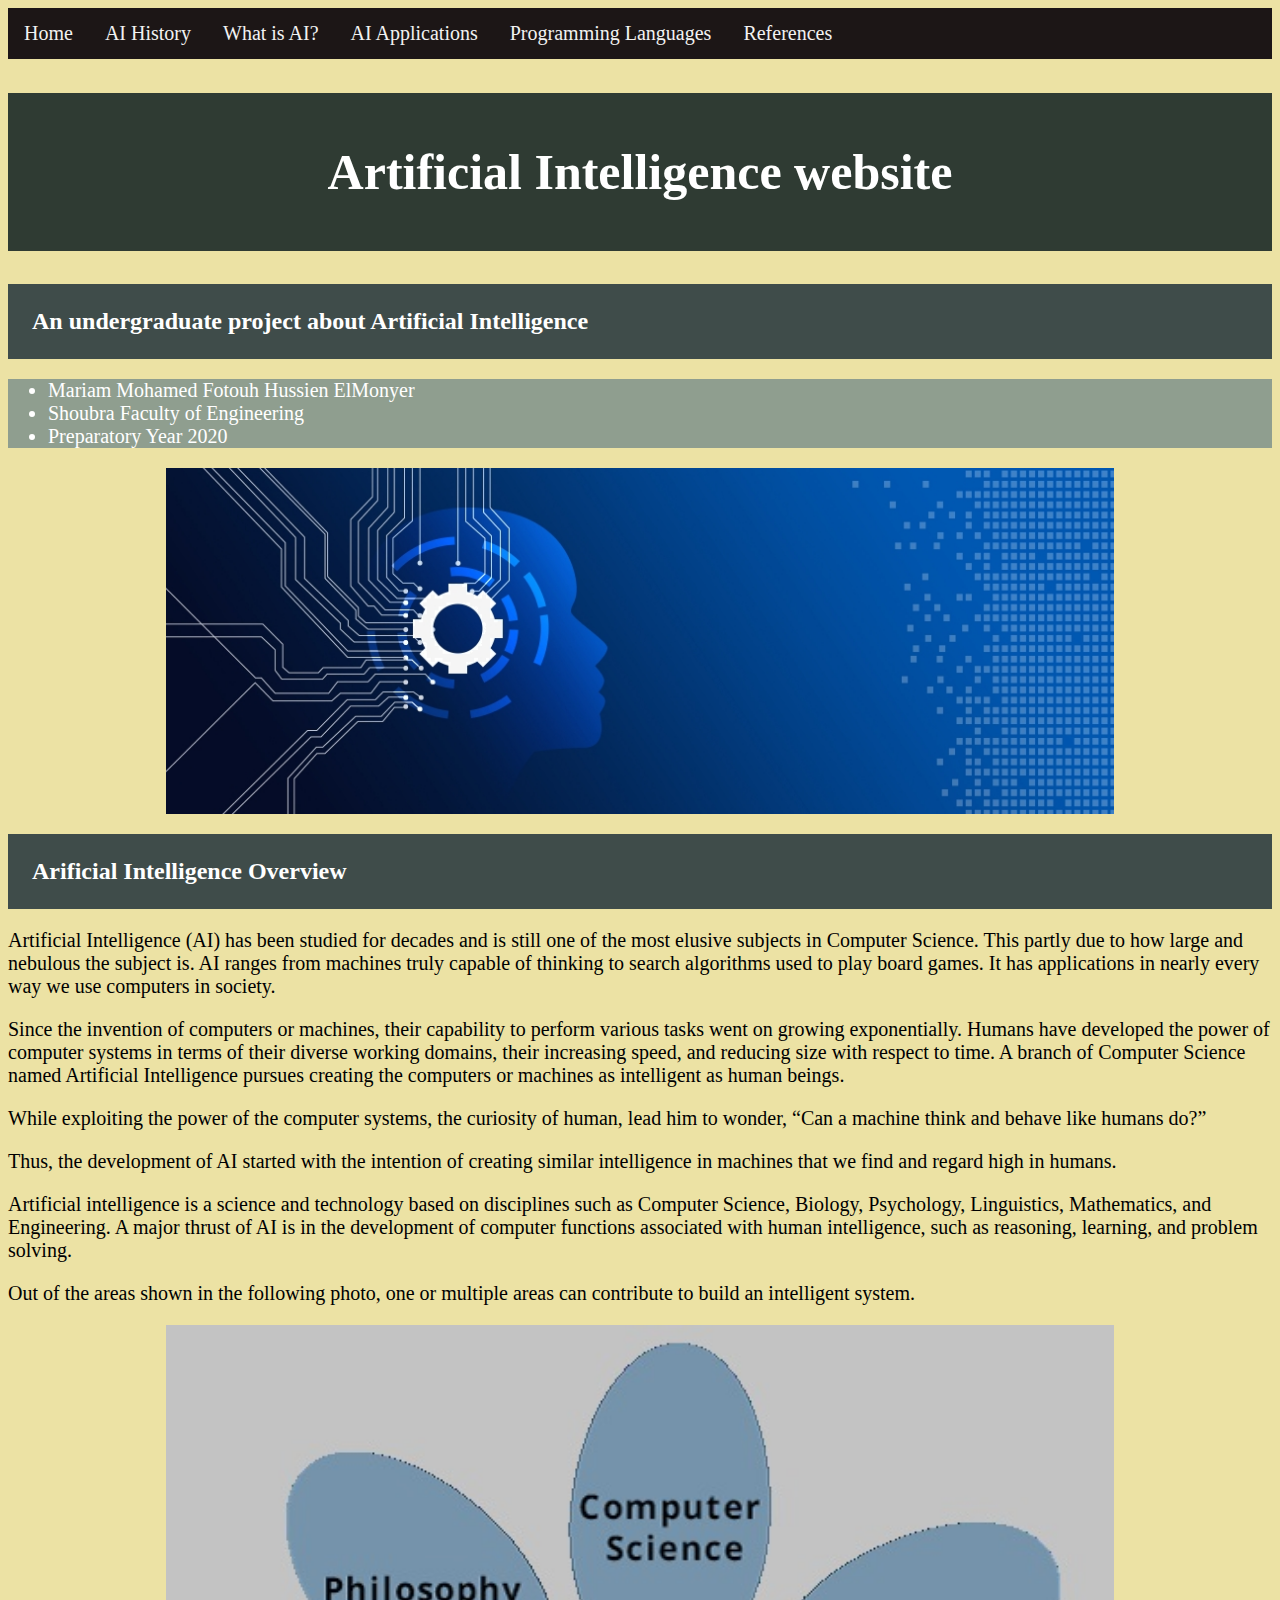
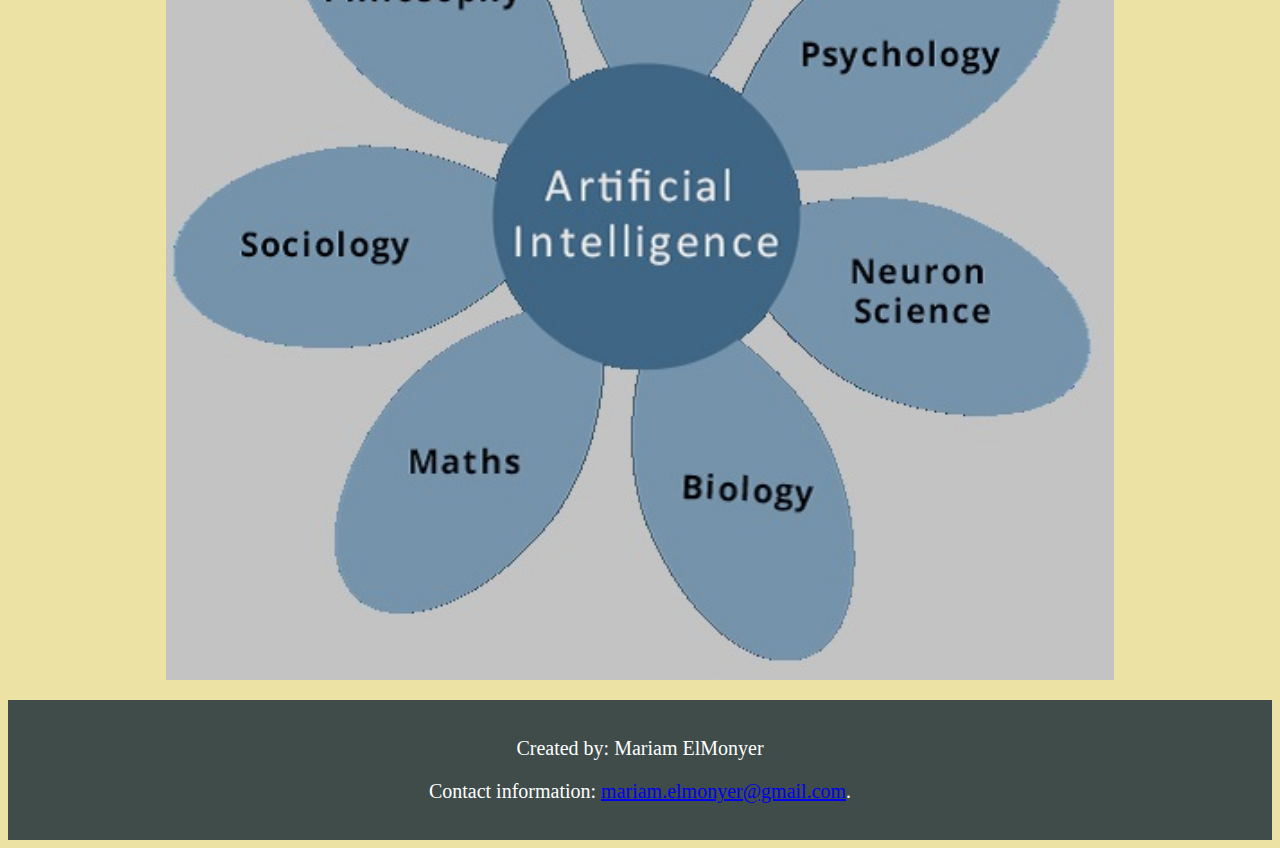
<file: index.html>
<!DOCTYPE html>
<html>
  <head>
    <meta charset="utf-8">
    <link rel="stylesheet" href="main.css">
    <title>Artificial Intelligence</title>
    </head>
  <body>
    <div class="topnav">
      <a href="index.html">Home</a>
      <a href="ai-history.html">AI History</a>
      <a href="ai.html">What is AI?</a>
      <a href="applications.html">AI Applications</a>
      <a href="proglang.html">Programming Languages</a>
      <a href="references.html">References</a>
    </div>
   
    <h1 class="title">Artificial Intelligence website</h1>
    <h2>An undergraduate project about Artificial Intelligence</h2>

    <ul class="mariamlist">
      <li>Mariam Mohamed Fotouh Hussien ElMonyer</li>
      <li>Shoubra Faculty of Engineering</li>
      <li>Preparatory Year 2020</li>
    </ul>
    
    <img src="img1.jpg" alt="AI image illustration image" class="center">

    <h2>Arificial Intelligence Overview</h2>

    <p>Artificial Intelligence (AI) has been studied for decades and is still one of the most elusive subjects in Computer Science. This partly due to how large and nebulous the subject is. AI ranges from machines truly capable of thinking to search algorithms used to play board games. It has applications in nearly every way we use computers in society.</p>
    <p>Since the invention of computers or machines, their capability to perform various tasks went on growing exponentially. Humans have developed the power of computer systems in terms of their diverse working domains, their increasing speed, and reducing size with respect to time. A branch of Computer Science named Artificial Intelligence pursues creating the computers or machines as intelligent as human beings.</p>
    <p>While exploiting the power of the computer systems, the curiosity of human, lead him to wonder, “Can a machine think and behave like humans do?” </p>
    <p>Thus, the development of AI started with the intention of creating similar intelligence in machines that we find and regard high in humans.</p>
    <p>Artificial intelligence is a science and technology based on disciplines such as Computer Science, Biology, Psychology, Linguistics, Mathematics, and Engineering. A major thrust of AI is in the development of computer functions associated with human intelligence, such as reasoning, learning, and problem solving. </p>
    <p>Out of the areas shown in the following photo, one or multiple areas can contribute to build an intelligent system.</p>
    
    <img src="img2.jpg" alt="Areas contributing in AI" class="center">

    <p></p>

    <footer class="footer">
      <p>Created by: Mariam ElMonyer</p>
      <p>Contact information: <a href="mailto:mariam.elmonyer@gmail.com">mariam.elmonyer@gmail.com</a>.</p>
    </footer>    
  </body>
</html>
</file>
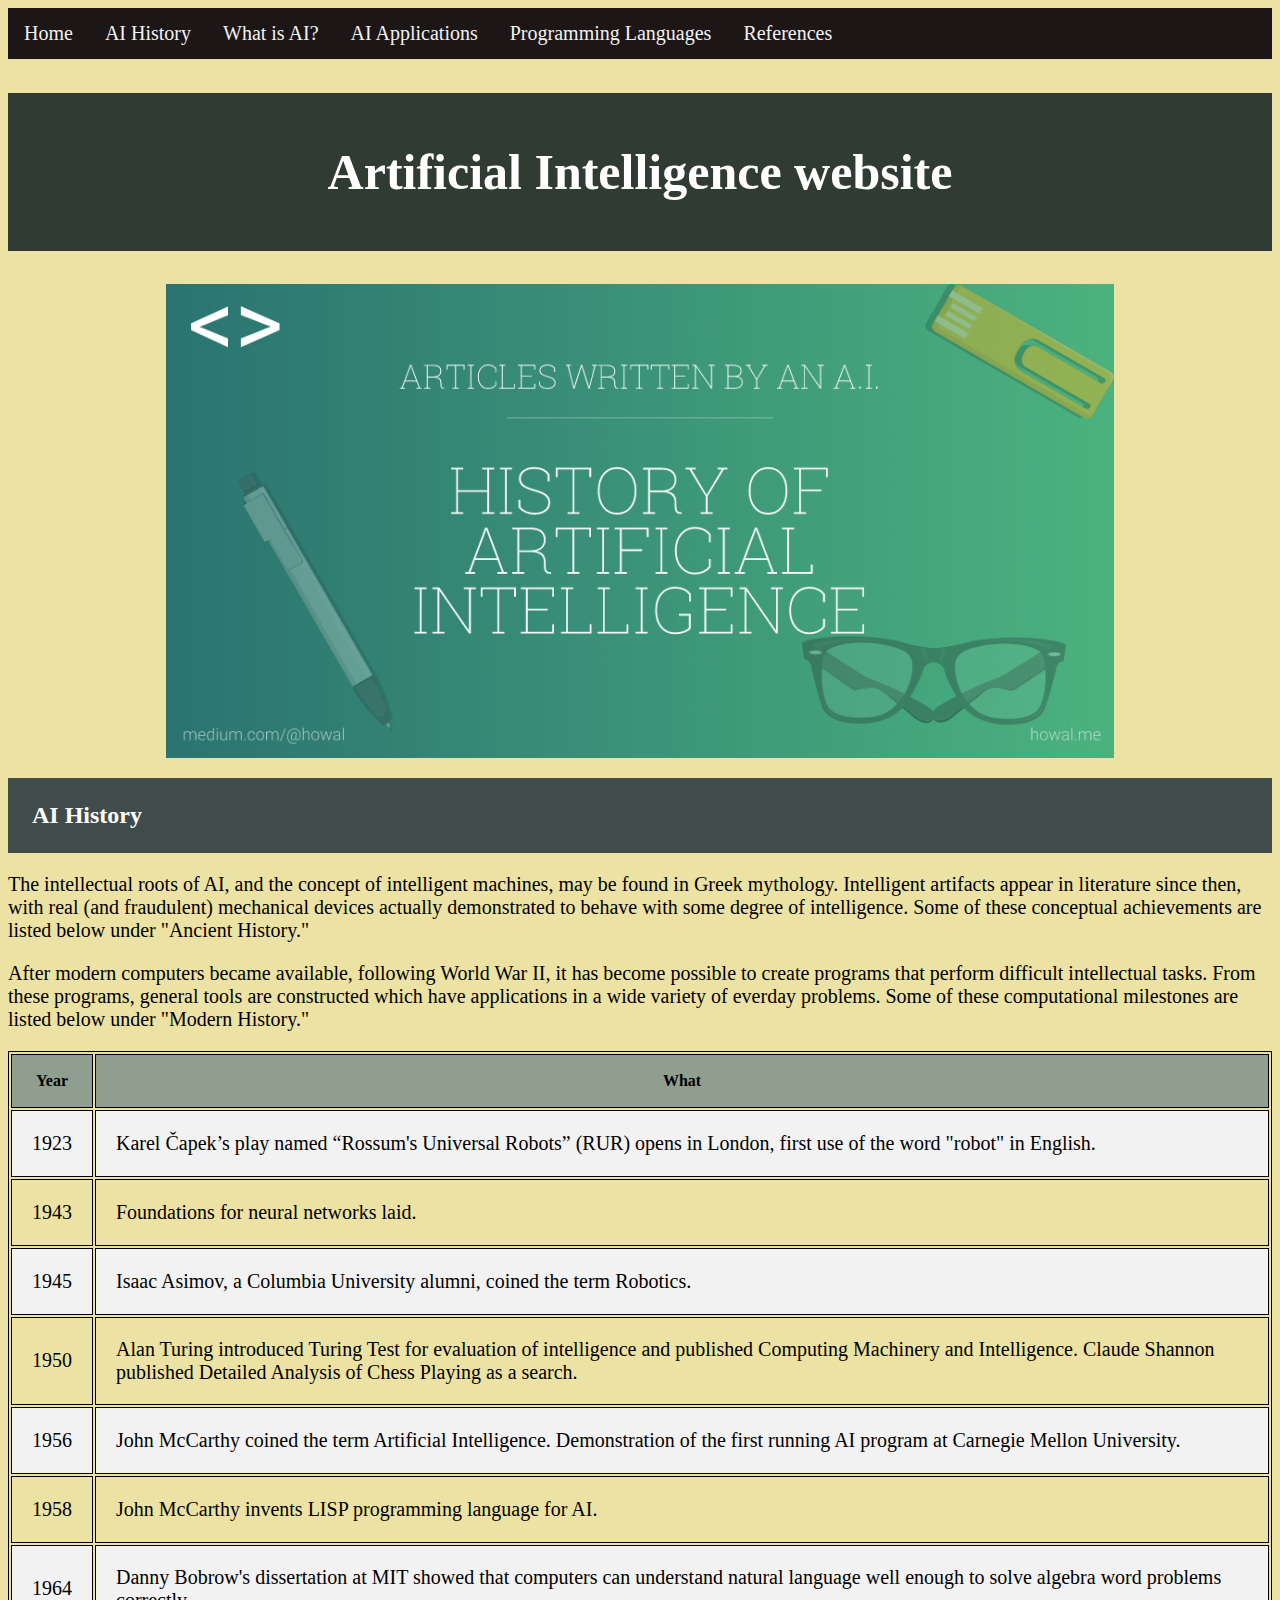
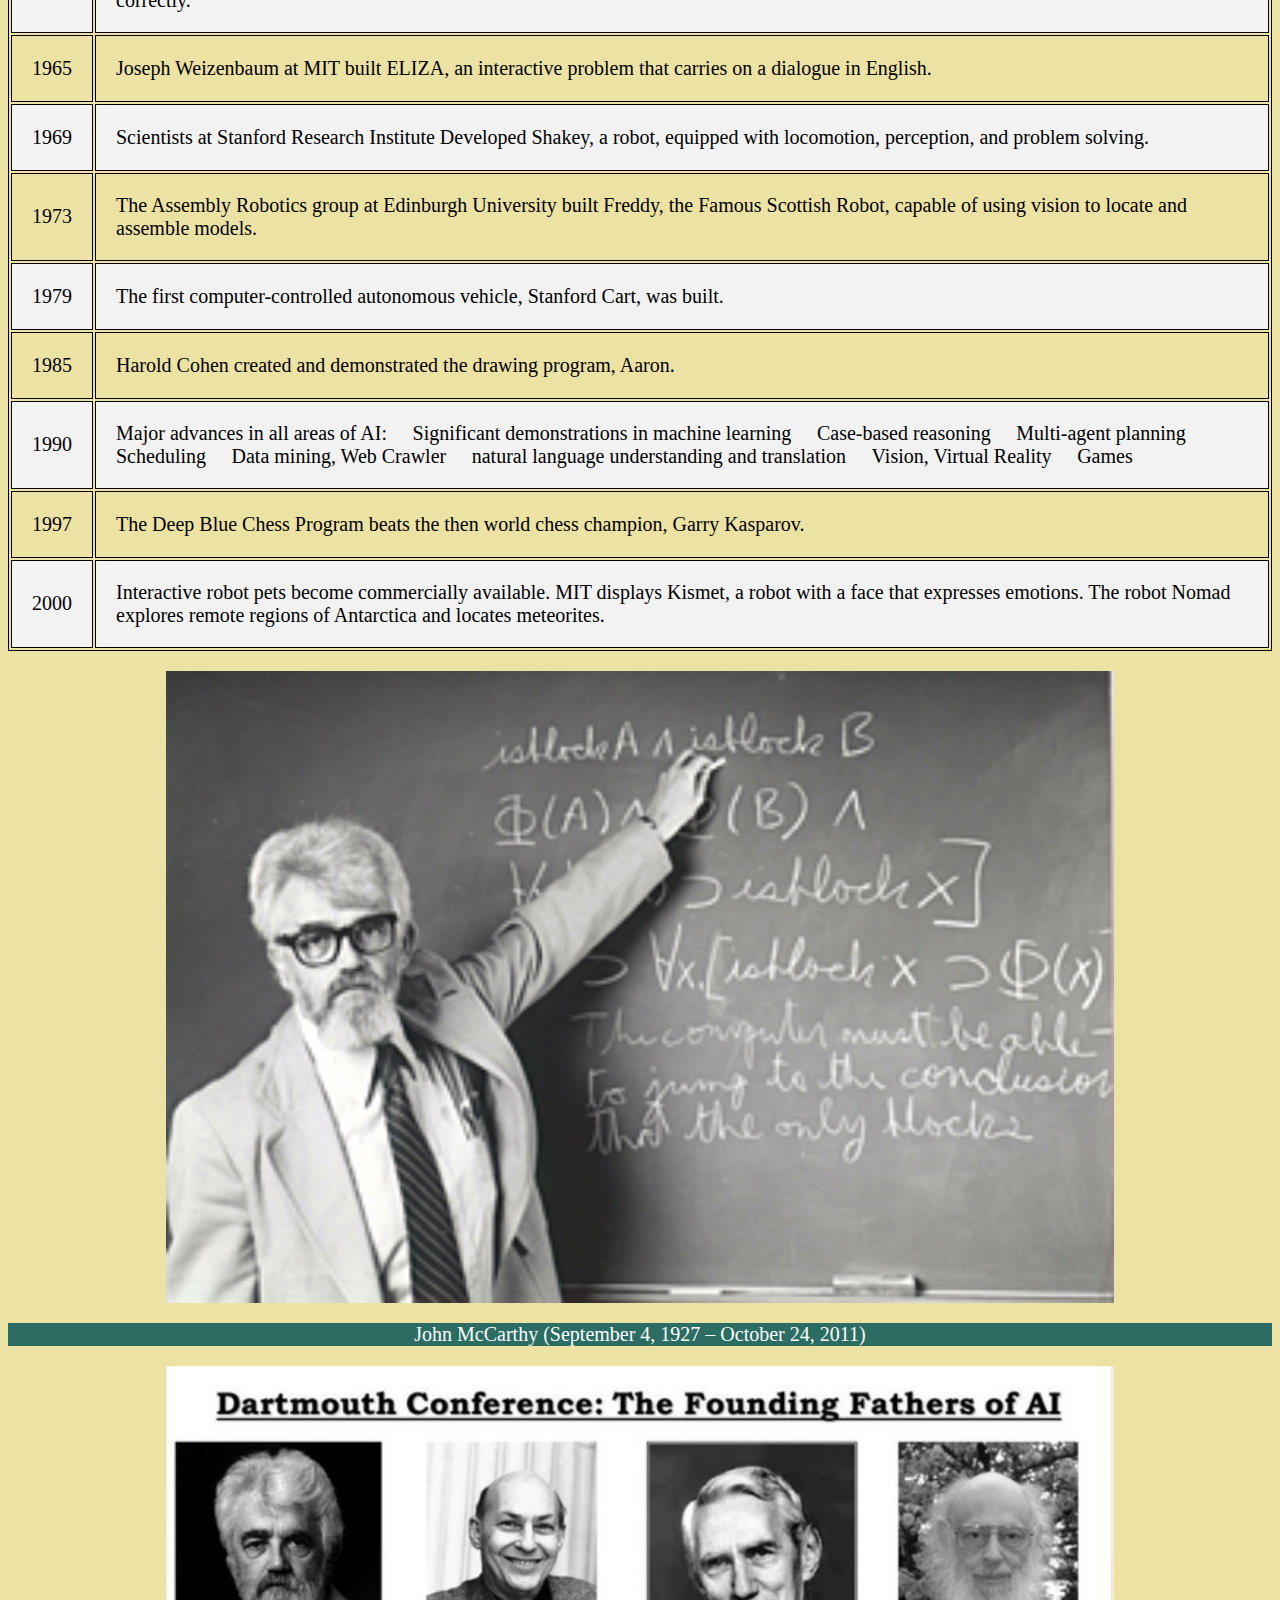
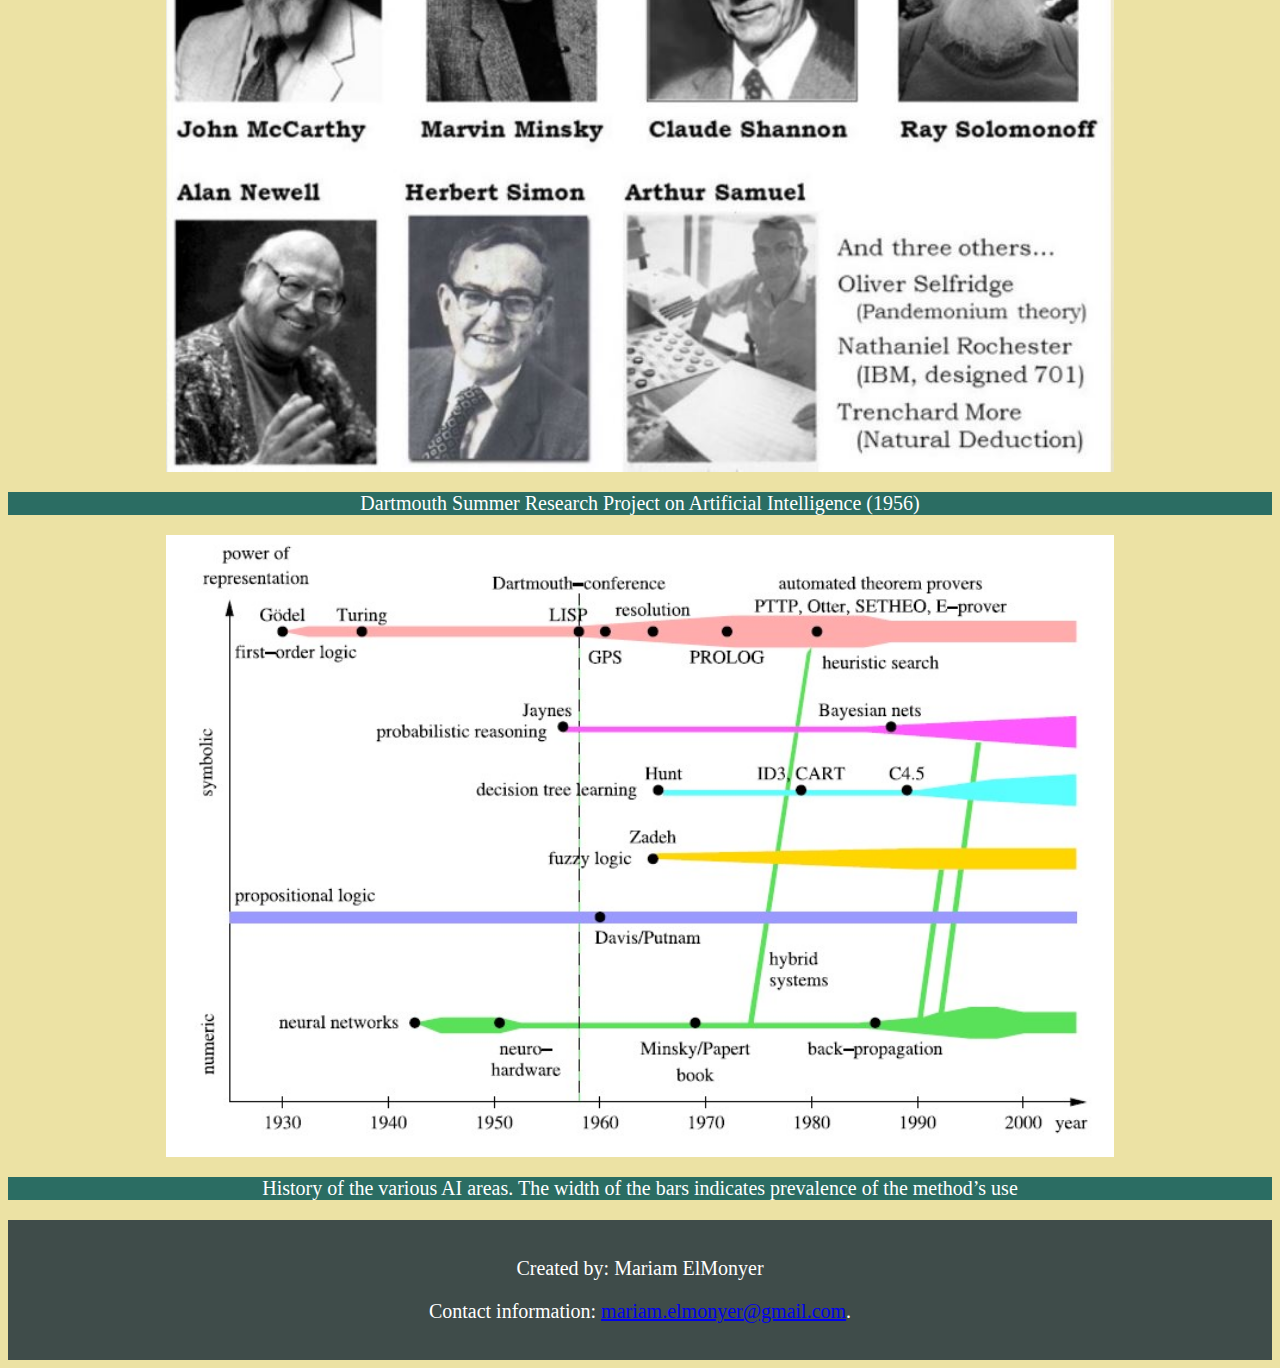
<file: ai-history.html>
<!DOCTYPE html>
<html>
  <head>
    <meta charset="utf-8">
    <link rel="stylesheet" href="main.css">
    <title>Artificial Intelligence</title>
    </head>
  <body>
    <div class="topnav">
      <a href="index.html">Home</a>
      <a href="ai-history.html">AI History</a>
      <a href="ai.html">What is AI?</a>
      <a href="applications.html">AI Applications</a>
      <a href="proglang.html">Programming Languages</a>
      <a href="references.html">References</a>
    </div>
   
    <h1 class="title">Artificial Intelligence website</h1>

    <img src="img3.png" alt="AI History Image" class="center">

    <h2>AI History</h2>
    <p></p>
    <p>The intellectual roots of AI, and the concept of intelligent machines, may be found in
      Greek mythology. Intelligent artifacts appear in literature since then, with real (and
      fraudulent) mechanical devices actually demonstrated to behave with some degree of
      intelligence. Some of these conceptual achievements are listed below under "Ancient
      History."
      </p>
    <p>After modern computers became available, following World War II, it has become
        possible to create programs that perform difficult intellectual tasks. From these
        programs, general tools are constructed which have applications in a wide variety of
        everday problems. Some of these computational milestones are listed below under
        "Modern History."
      </p>
    
    <p></p>

    <table style="width:100%">
      <tr>
        <th>Year</th>
        <th>What</th>
      </tr>
      <tr>
        <td>1923</td>
        <td>Karel Čapek’s play named “Rossum's Universal Robots” (RUR) opens in London, first use of the word "robot" in English.</td>
      </tr>
      <tr>
        <td>1943</td>
        <td>Foundations for neural networks laid.</td>
      </tr>
      <tr>
        <td>1945</td>
        <td>Isaac Asimov, a Columbia University alumni, coined the term Robotics.</td>
      </tr>
      <tr>
        <td>1950</td>
        <td>Alan Turing introduced Turing Test for evaluation of intelligence and published Computing Machinery and Intelligence. Claude Shannon published Detailed Analysis of Chess Playing as a search.</td>
      </tr>
      <tr>
        <td>1956</td>
        <td>John McCarthy coined the term Artificial Intelligence. Demonstration of the first running AI program at Carnegie Mellon University.</td>
      </tr>
      <tr>
        <td>1958</td>
        <td>John McCarthy invents LISP programming language for AI.</td>
      </tr>
      <tr>
        <td>1964</td>
        <td>Danny Bobrow's dissertation at MIT showed that computers can understand natural language well enough to solve algebra word problems correctly.</td>
      </tr>
      <tr>
        <td>1965</td>
        <td>Joseph Weizenbaum at MIT built ELIZA, an interactive problem that carries on a dialogue in English.</td>
      </tr>
      <tr>
        <td>1969</td>
        <td>Scientists at Stanford Research Institute Developed Shakey, a robot, equipped with locomotion, perception, and problem solving.</td>
      </tr>
      <tr>
        <td>1973</td>
        <td>The Assembly Robotics group at Edinburgh University built Freddy, the Famous Scottish Robot, capable of using vision to locate and assemble models.</td>
      </tr>
      <tr>
        <td>1979</td>
        <td>The first computer-controlled autonomous vehicle, Stanford Cart, was built.</td>
      </tr>
      <tr>
        <td>1985</td>
        <td>Harold Cohen created and demonstrated the drawing program, Aaron.</td>
      </tr>
      <tr>
        <td>1990</td>
        <td>Major advances in all areas of AI:
           Significant demonstrations in machine learning
           Case-based reasoning
           Multi-agent planning
           Scheduling
           Data mining, Web Crawler
           natural language understanding and translation
           Vision, Virtual Reality
           Games</td>
      </tr>
      <tr>
        <td>1997</td>
        <td>The Deep Blue Chess Program beats the then world chess champion, Garry Kasparov.</td>
      </tr>
      <tr>
        <td>2000</td>
        <td>Interactive robot pets become commercially available. MIT displays Kismet, a robot with a face that expresses emotions. The robot Nomad explores remote regions of Antarctica and locates meteorites.</td>
      </tr>
    </table>

    <p></p>
    <img src="McCarthy1.jpg" alt="John McCarthy image" class="center">

    <div class="a">
      <p>John McCarthy (September 4, 1927 – October 24, 2011)</p>
    </div>

    <img src="img4.jpg" alt="AI History Image" class="center">

    <div class="a">
      <p>Dartmouth Summer Research Project on Artificial Intelligence (1956)</p>
    </div>
    <p></p>

    <img src="img5.jpg" alt="AI Areas Image" class="center">

    <div class="a">
      <p>History of the various AI areas. The width of the bars indicates prevalence of the method’s use</p>
    </div>
    <p></p>
    

    <footer class="footer">
      <p>Created by: Mariam ElMonyer</p>
      <p>Contact information: <a href="mailto:mariam.elmonyer@gmail.com">mariam.elmonyer@gmail.com</a>.</p>
    </footer>  
  </body>
</html>
</file>
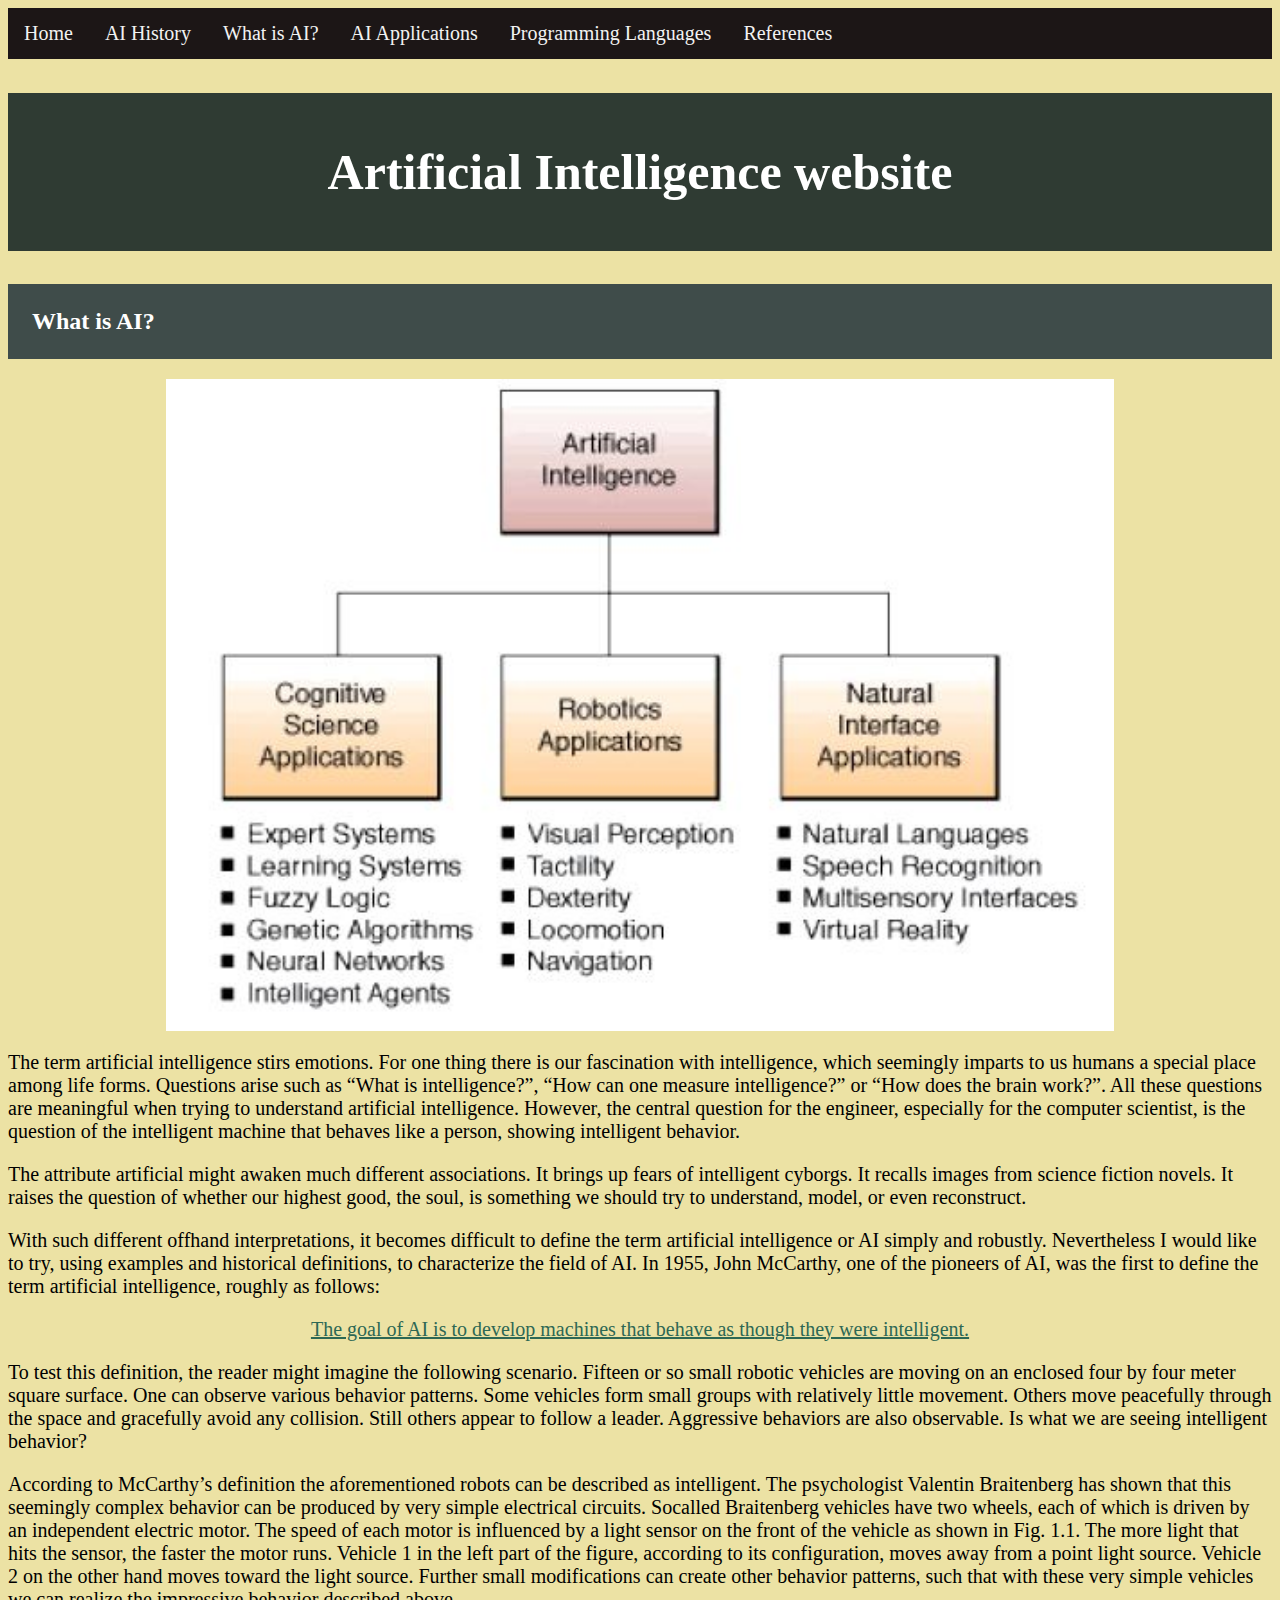
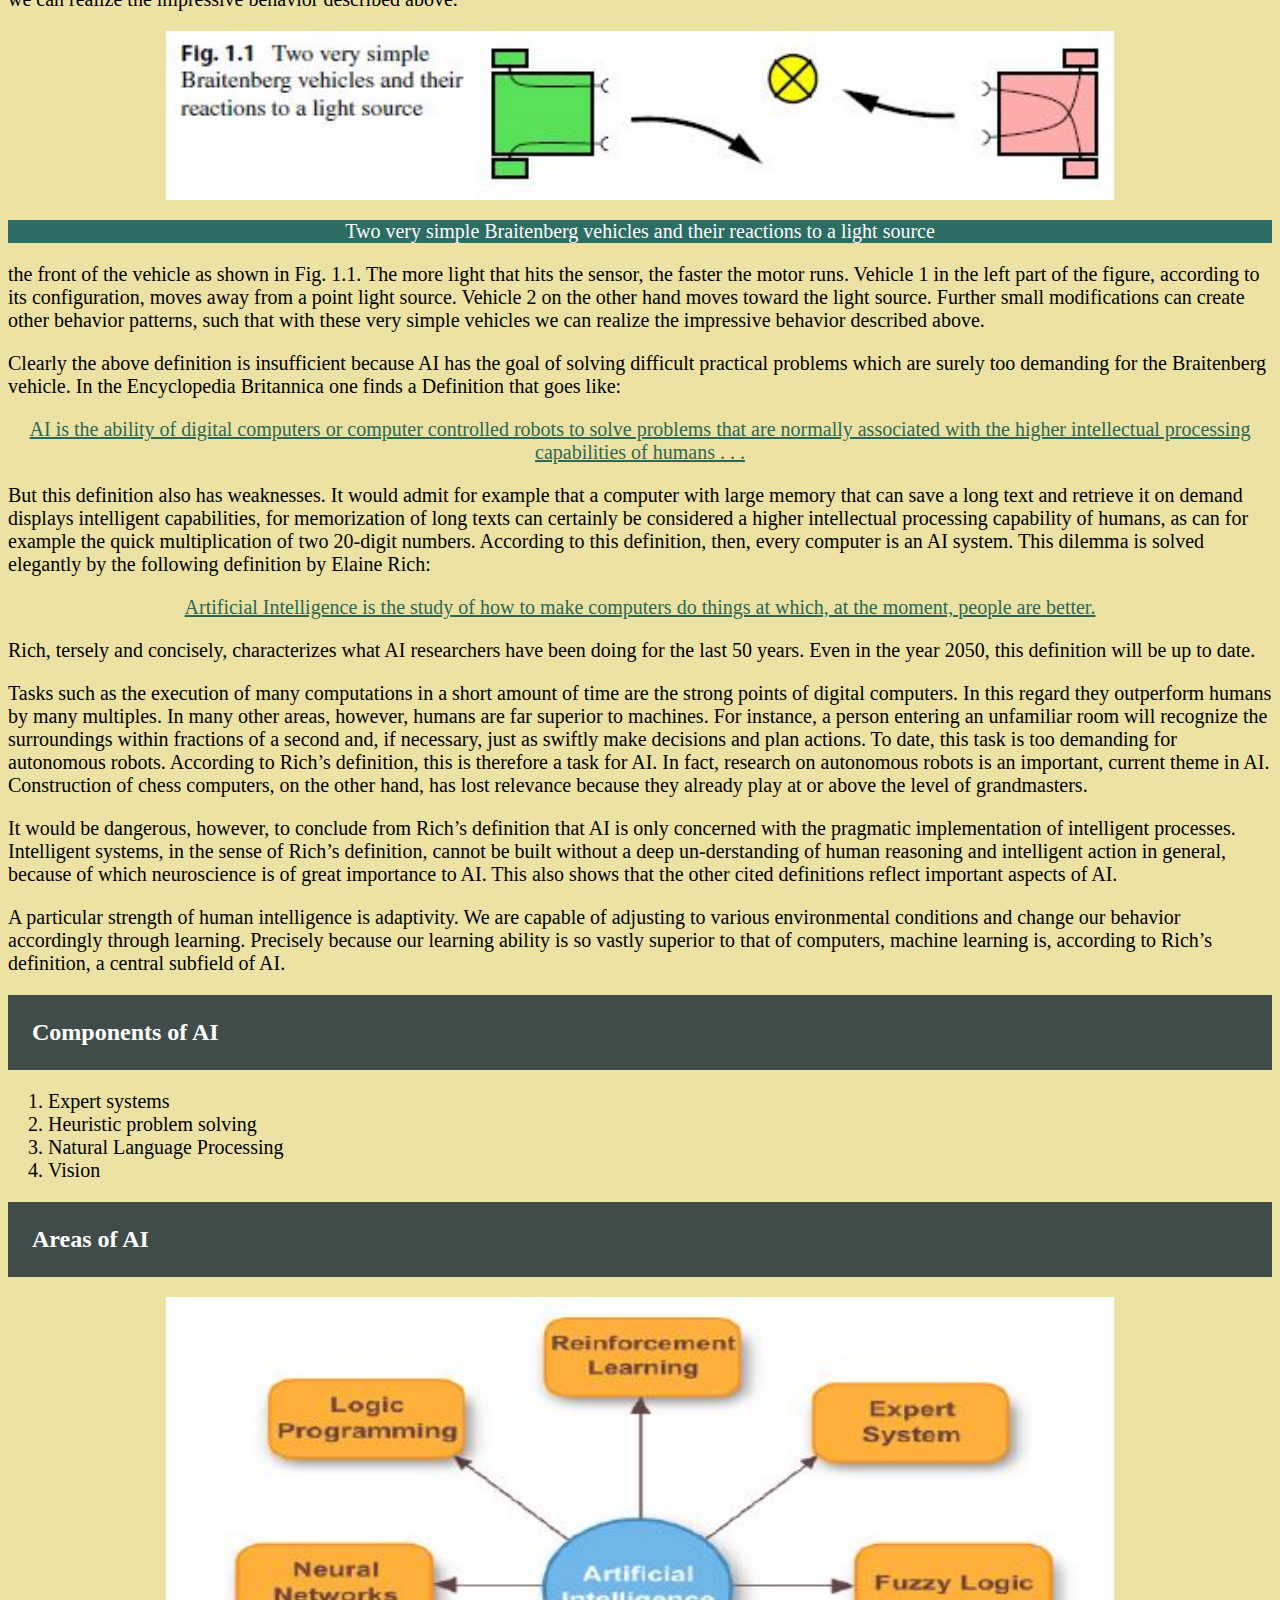
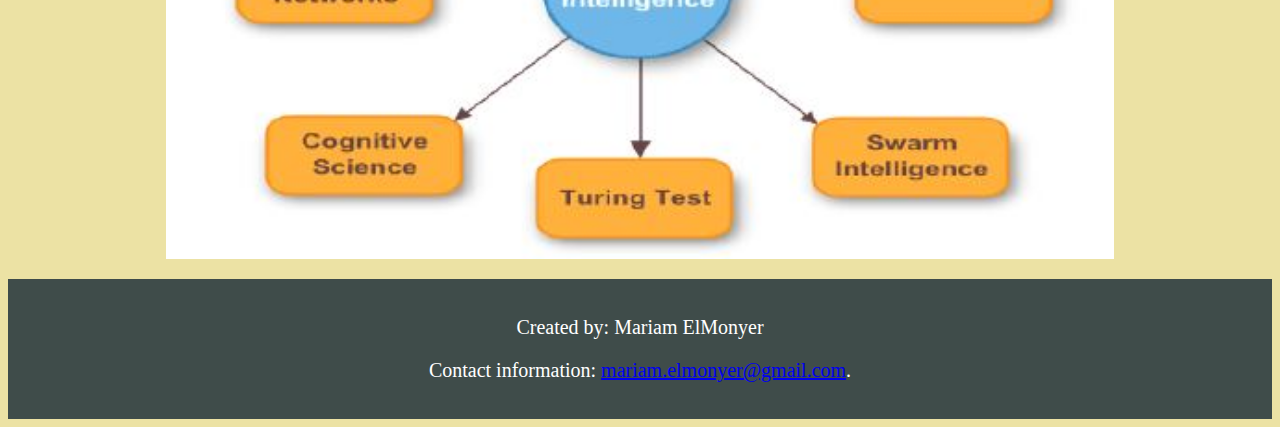
<file: ai.html>
<!DOCTYPE html>
<html>
  <head>
    <meta charset="utf-8">
    <link rel="stylesheet" href="main.css">
    <title>Artificial Intelligence</title>
    </head>
  <body>
    <div class="topnav">
      <a href="index.html">Home</a>
      <a href="ai-history.html">AI History</a>
      <a href="ai.html">What is AI?</a>
      <a href="applications.html">AI Applications</a>
      <a href="proglang.html">Programming Languages</a>
      <a href="references.html">References</a>
    </div>
   
    <h1 class="title">Artificial Intelligence website</h1>
    
    <h2>What is AI?</h2>
    <img src="img9.jpg" alt="AI Overview" class="center">
    <p></p>

    <p>The term artificial intelligence stirs emotions. For one thing there is our fascination
      with intelligence, which seemingly imparts to us humans a special place among
      life forms. Questions arise such as “What is intelligence?”, “How can one measure
      intelligence?” or “How does the brain work?”. All these questions are meaningful
      when trying to understand artificial intelligence. However, the central question for
      the engineer, especially for the computer scientist, is the question of the intelligent
      machine that behaves like a person, showing intelligent behavior.</p>

    <p>The attribute artificial might awaken much different associations. It brings up
      fears of intelligent cyborgs. It recalls images from science fiction novels. It raises
      the question of whether our highest good, the soul, is something we should try to
      understand, model, or even reconstruct.</p>
    
    <p>With such different offhand interpretations, it becomes difficult to define the term
      artificial intelligence or AI simply and robustly. Nevertheless I would like to try,
      using examples and historical definitions, to characterize the field of AI. In 1955,
      John McCarthy, one of the pioneers of AI, was the first to define the term artificial
      intelligence, roughly as follows:</p>

    <div class="b">
      <p>The goal of AI is to develop machines that behave as though they were intelligent.</p>
    </div>

    <p>To test this definition, the reader might imagine the following scenario. Fifteen
      or so small robotic vehicles are moving on an enclosed four by four meter
      square surface. One can observe various behavior patterns. Some vehicles form
      small groups with relatively little movement. Others move peacefully through the
      space and gracefully avoid any collision. Still others appear to follow a leader. Aggressive
      behaviors are also observable. Is what we are seeing intelligent behavior?</p>

    <p>According to McCarthy’s definition the aforementioned robots can be described
      as intelligent. The psychologist Valentin Braitenberg has shown that this seemingly
      complex behavior can be produced by very simple electrical circuits. Socalled
      Braitenberg vehicles have two wheels, each of which is driven by an independent
      electric motor. The speed of each motor is influenced by a light sensor on the 
      front of the vehicle as shown in Fig. 1.1. The more light that hits the sensor,
      the faster the motor runs. Vehicle 1 in the left part of the figure, according to its
      configuration, moves away from a point light source. Vehicle 2 on the other hand
      moves toward the light source. Further small modifications can create other behavior
      patterns, such that with these very simple vehicles we can realize the impressive
      behavior described above.</p>
    <p></p>

    <img src="img6.jpg" alt="Fig 1.1" class="center">

    <div class="a">
      <p>Two very simple Braitenberg vehicles and their reactions to a light source</p>
    </div>
    <p></p>

    <p>the front of the vehicle as shown in Fig. 1.1. The more light that hits the sensor,
      the faster the motor runs. Vehicle 1 in the left part of the figure, according to its
      configuration, moves away from a point light source. Vehicle 2 on the other hand
      moves toward the light source. Further small modifications can create other behavior
      patterns, such that with these very simple vehicles we can realize the impressive
      behavior described above.</p>

    <p>Clearly the above definition is insufficient because AI has the goal of solving
      difficult practical problems which are surely too demanding for the Braitenberg vehicle.
      In the Encyclopedia Britannica one finds a Definition that goes like:</p>
      
    <div class="b">
      <p>AI is the ability of digital computers or computer controlled robots to solve problems that
        are normally associated with the higher intellectual processing capabilities of humans . . .</p>
    </div>

    <p>But this definition also has weaknesses. It would admit for example that a computer
      with large memory that can save a long text and retrieve it on demand displays
      intelligent capabilities, for memorization of long texts can certainly be considered
      a higher intellectual processing capability of humans, as can for example the quick
      multiplication of two 20-digit numbers. According to this definition, then, every
      computer is an AI system. This dilemma is solved elegantly by the following definition
      by Elaine Rich:</p>

    <div class="b">
      <p>Artificial Intelligence is the study of how to make computers do things at which, at the
        moment, people are better.</p>
    </div>
    <p>Rich, tersely and concisely, characterizes what AI researchers have been doing for
      the last 50 years. Even in the year 2050, this definition will be up to date.</p>

    <p>Tasks such as the execution of many computations in a short amount of time
      are the strong points of digital computers. In this regard they outperform humans by
      many multiples. In many other areas, however, humans are far superior to machines.
      For instance, a person entering an unfamiliar room will recognize the surroundings
      within fractions of a second and, if necessary, just as swiftly make decisions and plan
      actions. To date, this task is too demanding for autonomous robots. According to
      Rich’s definition, this is therefore a task for AI. In fact, research on autonomous
      robots is an important, current theme in AI. Construction of chess computers, on
      the other hand, has lost relevance because they already play at or above the level of
      grandmasters.</p>

    <p>It would be dangerous, however, to conclude from Rich’s definition that AI is
      only concerned with the pragmatic implementation of intelligent processes. Intelligent
      systems, in the sense of Rich’s definition, cannot be built without a deep un-derstanding 
      of human reasoning and intelligent action in general, because of which
      neuroscience is of great importance to AI. This also shows that the
      other cited definitions reflect important aspects of AI.</p>

    <p>A particular strength of human intelligence is adaptivity. We are capable of adjusting
      to various environmental conditions and change our behavior accordingly
      through learning. Precisely because our learning ability is so vastly superior to that
      of computers, machine learning is, according to Rich’s definition, a central subfield
      of AI.</p>

    <h2>Components of AI</h2>
    
    <ol class="listm">
      <li>Expert systems</li>
      <li>Heuristic problem solving</li>
      <li>Natural Language Processing</li>
      <li>Vision</li>
    </ol>
  
    <h2>Areas of AI</h2>
    <img src="img10.jpg" alt="AI Areas" class="center">
    <p></p>

    <footer class="footer">
      <p>Created by: Mariam ElMonyer</p>
      <p>Contact information: <a href="mailto:mariam.elmonyer@gmail.com">mariam.elmonyer@gmail.com</a>.</p>
    </footer>  
  </body>
</html>
</file>
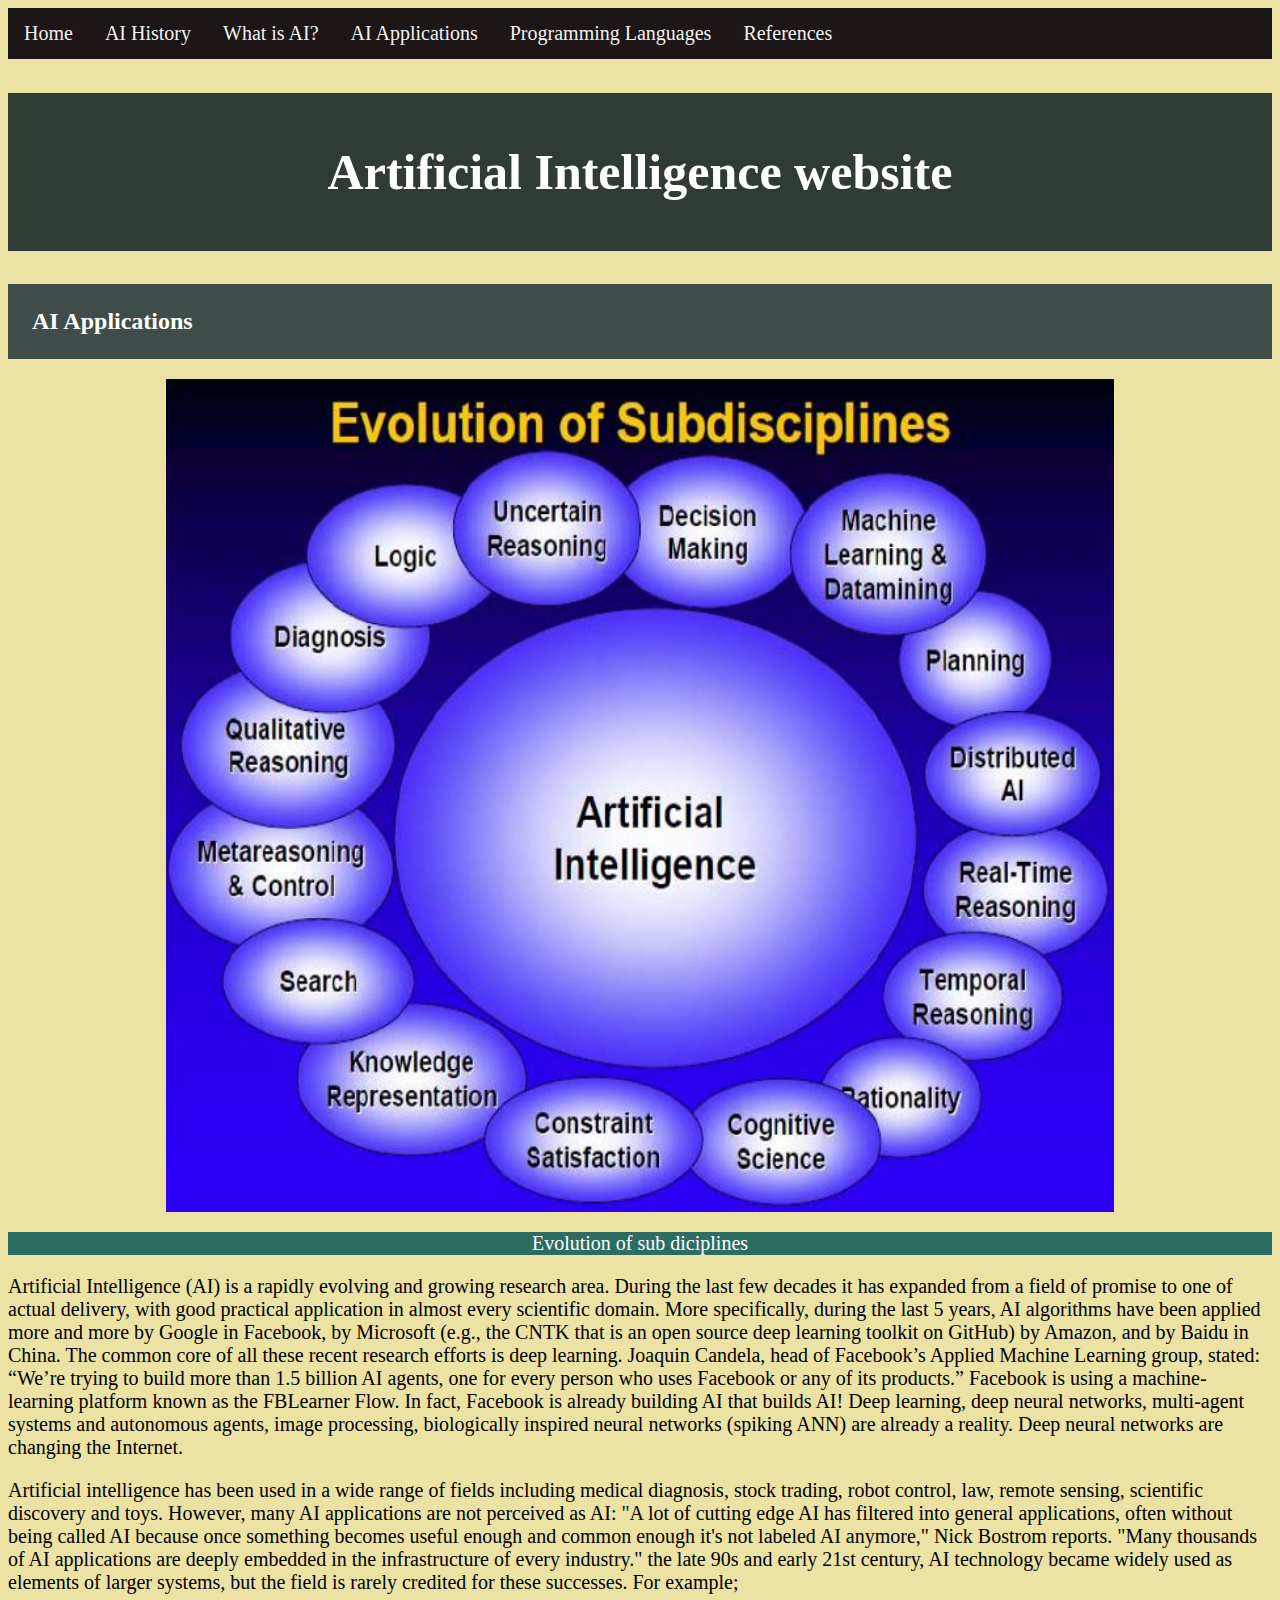
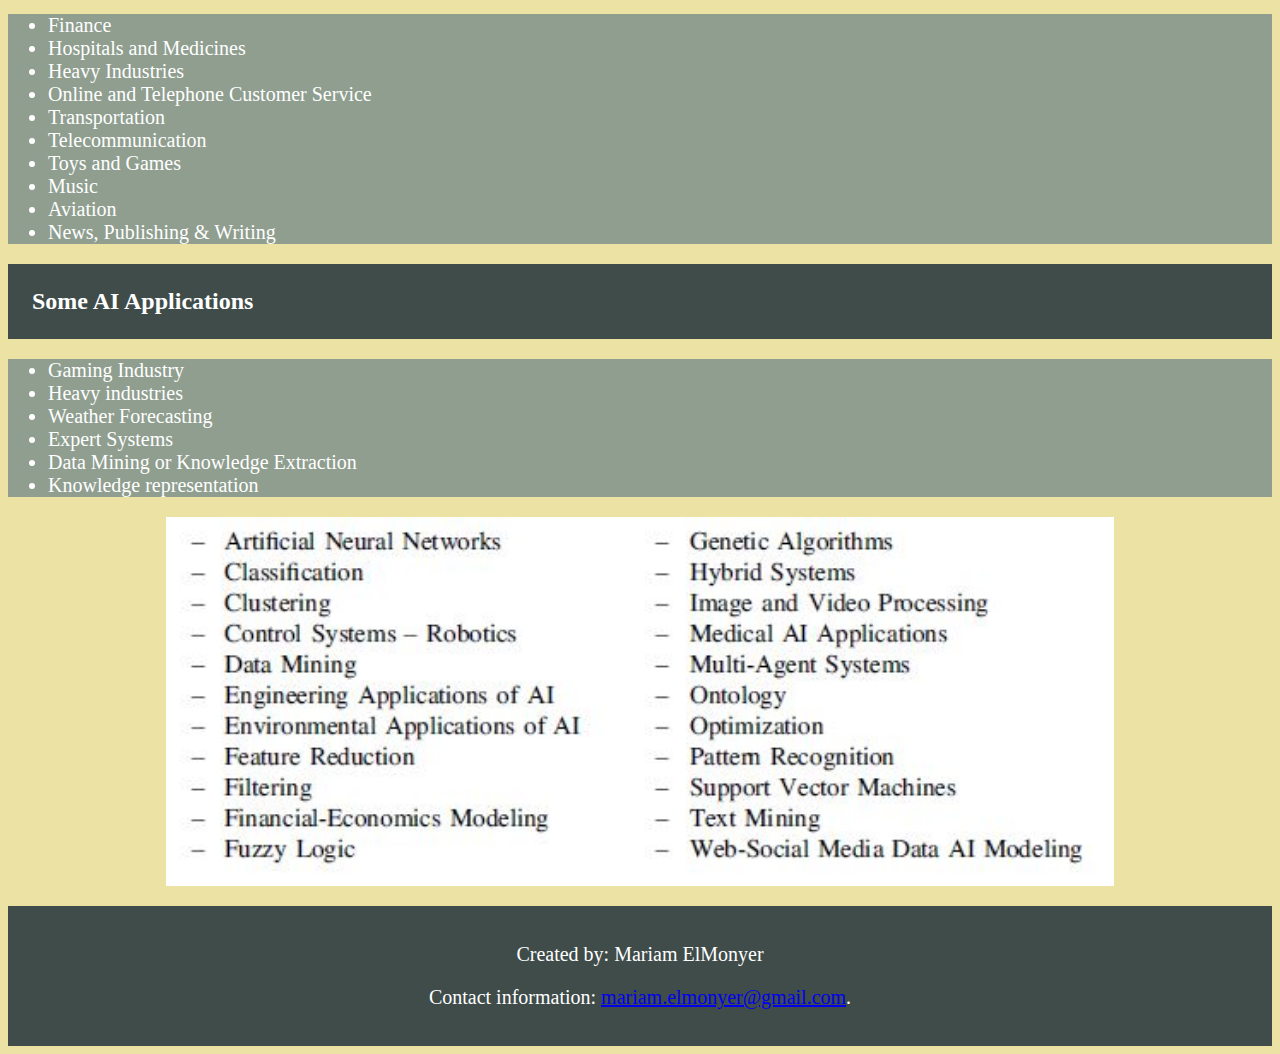
<file: applications.html>
<!DOCTYPE html>
<html>
  <head>
    <meta charset="utf-8">
    <link rel="stylesheet" href="main.css">
    <title>Artificial Intelligence</title>
    </head>
  <body>
    <div class="topnav">
      <a href="index.html">Home</a>
      <a href="ai-history.html">AI History</a>
      <a href="ai.html">What is AI?</a>
      <a href="applications.html">AI Applications</a>
      <a href="proglang.html">Programming Languages</a>
      <a href="references.html">References</a>
    </div>
   
    <h1 class="title">Artificial Intelligence website</h1>

    <h2>AI Applications</h2>

    <img src="img7.jpg" alt="Evolution of sub diciplines" class="center">

    <div class="a">
      <p>Evolution of sub diciplines</p>
    </div>
    <p></p>

    <p>Artificial Intelligence (AI) is a rapidly evolving and growing research area. During the
      last few decades it has expanded from a field of promise to one of actual delivery, with
      good practical application in almost every scientific domain. More specifically, during
      the last 5 years, AI algorithms have been applied more and more by Google in
      Facebook, by Microsoft (e.g., the CNTK that is an open source deep learning toolkit on
      GitHub) by Amazon, and by Baidu in China. The common core of all these recent
      research efforts is deep learning. Joaquin Candela, head of Facebook’s Applied
      Machine Learning group, stated: “We’re trying to build more than 1.5 billion AI
      agents, one for every person who uses Facebook or any of its products.” Facebook is
      using a machine-learning platform known as the FBLearner Flow. In fact, Facebook is
      already building AI that builds AI! Deep learning, deep neural networks, multi-agent
      systems and autonomous agents, image processing, biologically inspired neural networks
      (spiking ANN) are already a reality. Deep neural networks are changing the
      Internet.</p>

      <p>Artificial intelligence has been used in a wide range of
        fields including medical diagnosis, stock trading, robot
        control, law, remote sensing, scientific discovery and toys.
        However, many AI applications are not perceived as AI: "A
        lot of cutting edge AI has filtered into general applications,
        often without being called AI because once something
        becomes useful enough and common enough it's not labeled
        AI anymore," Nick Bostrom reports. "Many thousands of AI
        applications are deeply embedded in the infrastructure of
        every industry." the late 90s and early 21st century, AI
        technology became widely used as elements of larger
        systems, but the field is rarely credited for these successes.
        For example;</p>

      <ul class="mariamlist">
        <li>Finance</li>
        <li>Hospitals and Medicines</li>
        <li>Heavy Industries</li>
        <li>Online and Telephone Customer Service</li>
        <li>Transportation</li>
        <li>Telecommunication</li>
        <li>Toys and Games</li>
        <li>Music</li>
        <li>Aviation</li>
        <li>News, Publishing & Writing</li>
      </ul>
      <p></p>
      <h2>Some AI Applications</h2>
      <ul class="mariamlist">
        <li>Gaming Industry</li>
        <li>Heavy industries</li>
        <li>Weather Forecasting</li>
        <li>Expert Systems</li>
        <li>Data Mining or Knowledge Extraction</li>
        <li>Knowledge representation</li>
      </ul>
      <p></p>

      <img src="img8.jpg" alt="Evolution of sub diciplines" class="center">
      <p></p>
    <footer class="footer">
      <p>Created by: Mariam ElMonyer</p>
      <p>Contact information: <a href="mailto:mariam.elmonyer@gmail.com">mariam.elmonyer@gmail.com</a>.</p>
    </footer>  
  </body>
</html>
</file>
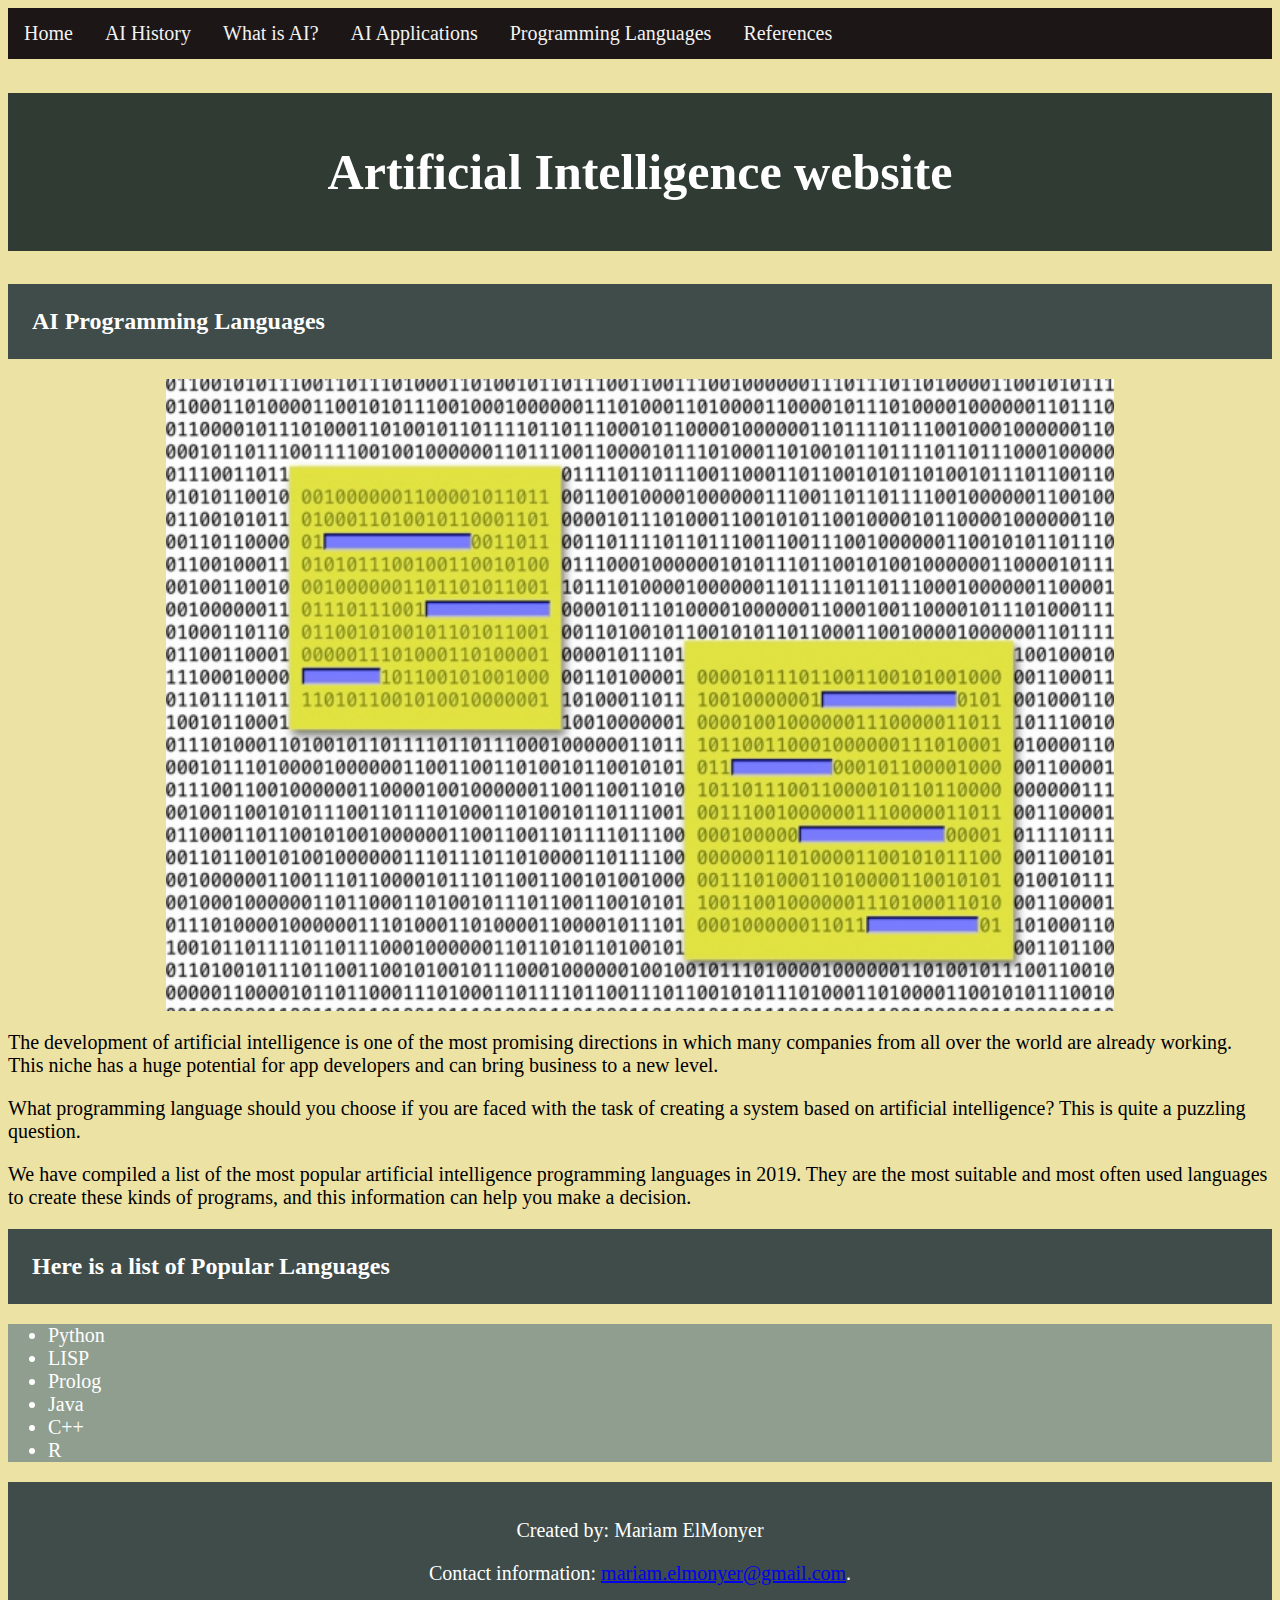
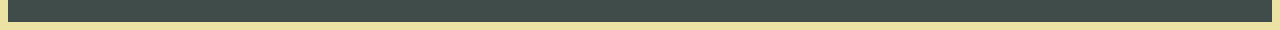
<file: proglang.html>
<!DOCTYPE html>
<html>
  <head>
    <meta charset="utf-8">
    <link rel="stylesheet" href="main.css">
    <title>Artificial Intelligence</title>
    </head>
  <body>
    <div class="topnav">
      <a href="index.html">Home</a>
      <a href="ai-history.html">AI History</a>
      <a href="ai.html">What is AI?</a>
      <a href="applications.html">AI Applications</a>
      <a href="proglang.html">Programming Languages</a>
      <a href="references.html">References</a>
    </div>
   
    <h1 class="title">Artificial Intelligence website</h1>


    <h2>AI Programming Languages</h2>

    <img src="img11.jpg" alt="Evolution of sub diciplines" class="center">
    <p></p>

    <p>The development of artificial intelligence is one of the most promising directions in which many companies from all over the world are already working. This niche has a huge potential for app developers and can bring business to a new level.</p>

      <p>What programming language should you choose if you are faced with the task of creating a system based on artificial intelligence? This is quite a puzzling question.</p>
      
      <p>We have compiled a list of the most popular artificial intelligence programming languages in 2019. They are the most suitable and most often used languages to create these kinds of programs, and this information can help you make a decision.</p></p>

      <h2>Here is a list of Popular Languages</h2>
      <ul class="mariamlist">
        <li>Python</li>
        <li>LISP</li>
        <li>Prolog</li>
        <li>Java</li>
        <li>C++</li>
        <li>R</li>
      </ul>
      <p></p>

    <footer class="footer">
      <p>Created by: Mariam ElMonyer</p>
      <p>Contact information: <a href="mailto:mariam.elmonyer@gmail.com">mariam.elmonyer@gmail.com</a>.</p>
    </footer>  
  </body>
</html>
</file>
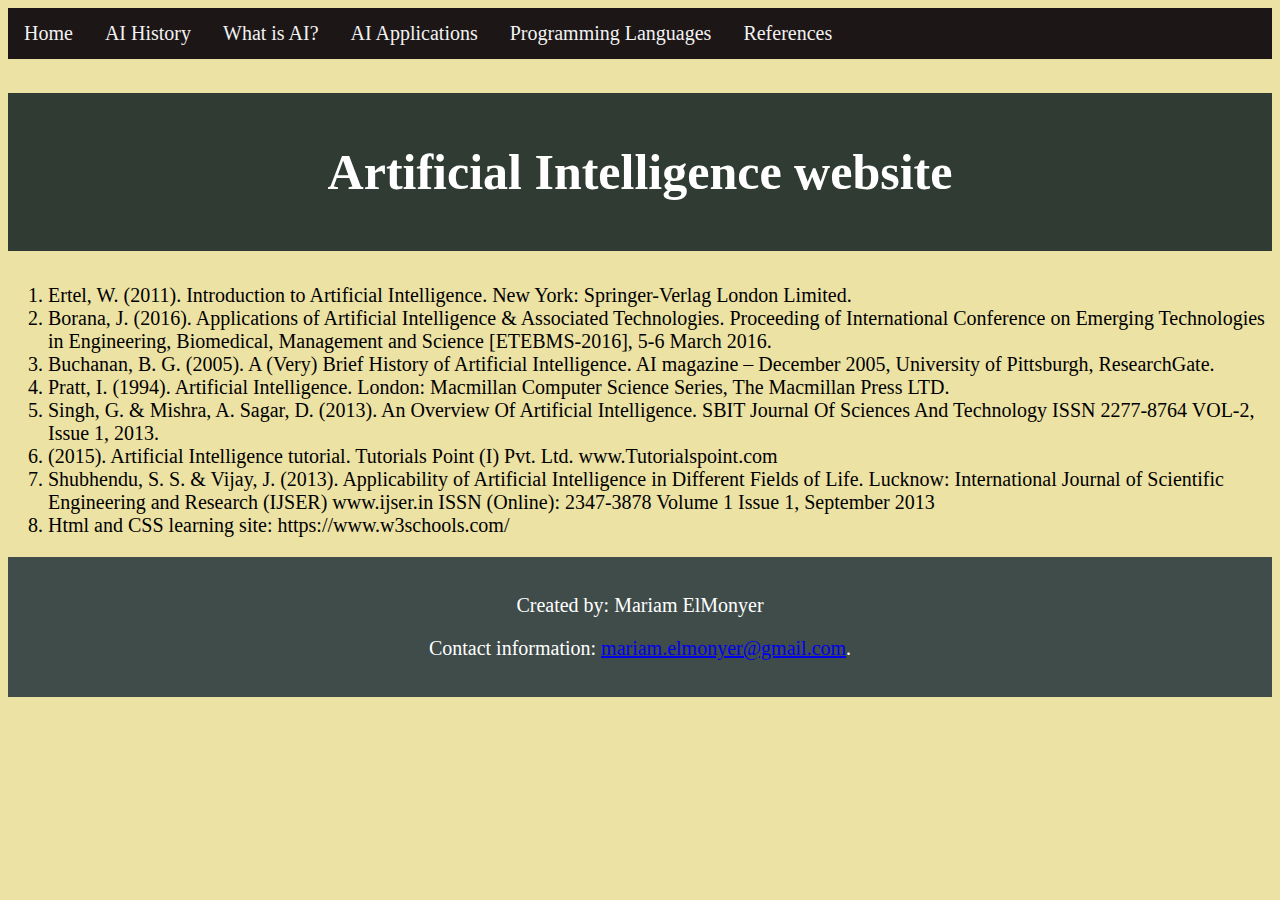
<file: references.html>
<!DOCTYPE html>
<html>
  <head>
    <meta charset="utf-8">
    <link rel="stylesheet" href="main.css">
    <title>Artificial Intelligence</title>
    </head>
  <body>
    <div class="topnav">
      <a href="index.html">Home</a>
      <a href="ai-history.html">AI History</a>
      <a href="ai.html">What is AI?</a>
      <a href="applications.html">AI Applications</a>
      <a href="proglang.html">Programming Languages</a>
      <a href="references.html">References</a>
    </div>
   
    <h1 class="title">Artificial Intelligence website</h1>
    <ol class="listm">
      <li>Ertel, W. (2011). Introduction to Artificial Intelligence. New York: Springer-Verlag London Limited.</li>
      <li>Borana, J. (2016). Applications of Artificial Intelligence & Associated Technologies. Proceeding of International Conference on Emerging Technologies in Engineering, Biomedical, Management and Science [ETEBMS-2016], 5-6 March 2016.</li>
      <li>Buchanan, B. G. (2005). A (Very) Brief History of Artificial Intelligence. AI magazine – December 2005, University of Pittsburgh, ResearchGate.</li>
      <li>Pratt, I. (1994). Artificial Intelligence. London: Macmillan Computer Science Series, The Macmillan Press LTD.</li>
      <li>Singh, G. & Mishra, A. Sagar, D. (2013). An Overview Of Artificial Intelligence. SBIT Journal Of Sciences And Technology ISSN 2277-8764 VOL-2, Issue 1, 2013.</li>
      <li>(2015). Artificial Intelligence tutorial. Tutorials Point (I) Pvt. Ltd. www.Tutorialspoint.com</li>
      <li>Shubhendu, S. S. & Vijay, J. (2013). Applicability of Artificial Intelligence in Different Fields of Life. Lucknow: International Journal of Scientific Engineering and Research (IJSER) www.ijser.in ISSN (Online): 2347-3878 Volume 1 Issue 1, September 2013</li>
      <li>Html and CSS learning site: https://www.w3schools.com/</li>
    </ol>


    <footer class="footer">
      <p>Created by: Mariam ElMonyer</p>
      <p>Contact information: <a href="mailto:mariam.elmonyer@gmail.com">mariam.elmonyer@gmail.com</a>.</p>
    </footer>  
  </body>
</html>
</file>
<file: main.css>
.title {
  padding: 1em; 
  font-size: 50px;
  text-align: center;
  color: #ffffff;
  background-color: #2f3b33;
}

.topnav {
  background-color: #1c1616;
  overflow: hidden;
}

.topnav a {
  float: left;
  color: #f2f2f2;
  text-align: center;
  padding: 14px 16px;
  text-decoration: none;
  font-size: 20px;
}

.topnav a:hover {
  background-color: #ddd;
  color: black;
}

body {
  background-color: #ece2a4;
}
h2 {
  padding: 1em ;  
  background-color: #3f4c4a;
  color: #ffffff;

  }
p {
    font-size: 20px;
  }
.center {
  display: block;
  margin-left: auto;
  margin-right: auto;
  width: 75%;
  }
.mariamlist {
  font-size: 20px;
  background-color: #8f9e8f;
  color: #ffffff;
}
.footer {
  padding: 1em;  
  font-size: 17px;
  background-color: #3f4c4a;
  color: #ffffff;
  text-align: center;
}
table, th, td {
  border: 1px solid black;
}

th {
  height: 50px;
  background-color: #8f9e8f;
}

td {
  padding: 1em;
  height: 25px;
  font-size: 20px;
}

tr:nth-child(even) {
  background-color: #f2f2f2;
}

div.a {
  background-color: #2b6d63;
  color: #ffffff;
  text-align: center;
  }

div.b {
  color: #2e6854;
  text-align: center;
  text-decoration: underline;
  }

ol.listm {
  font-size: 20px;
  }
</file>
